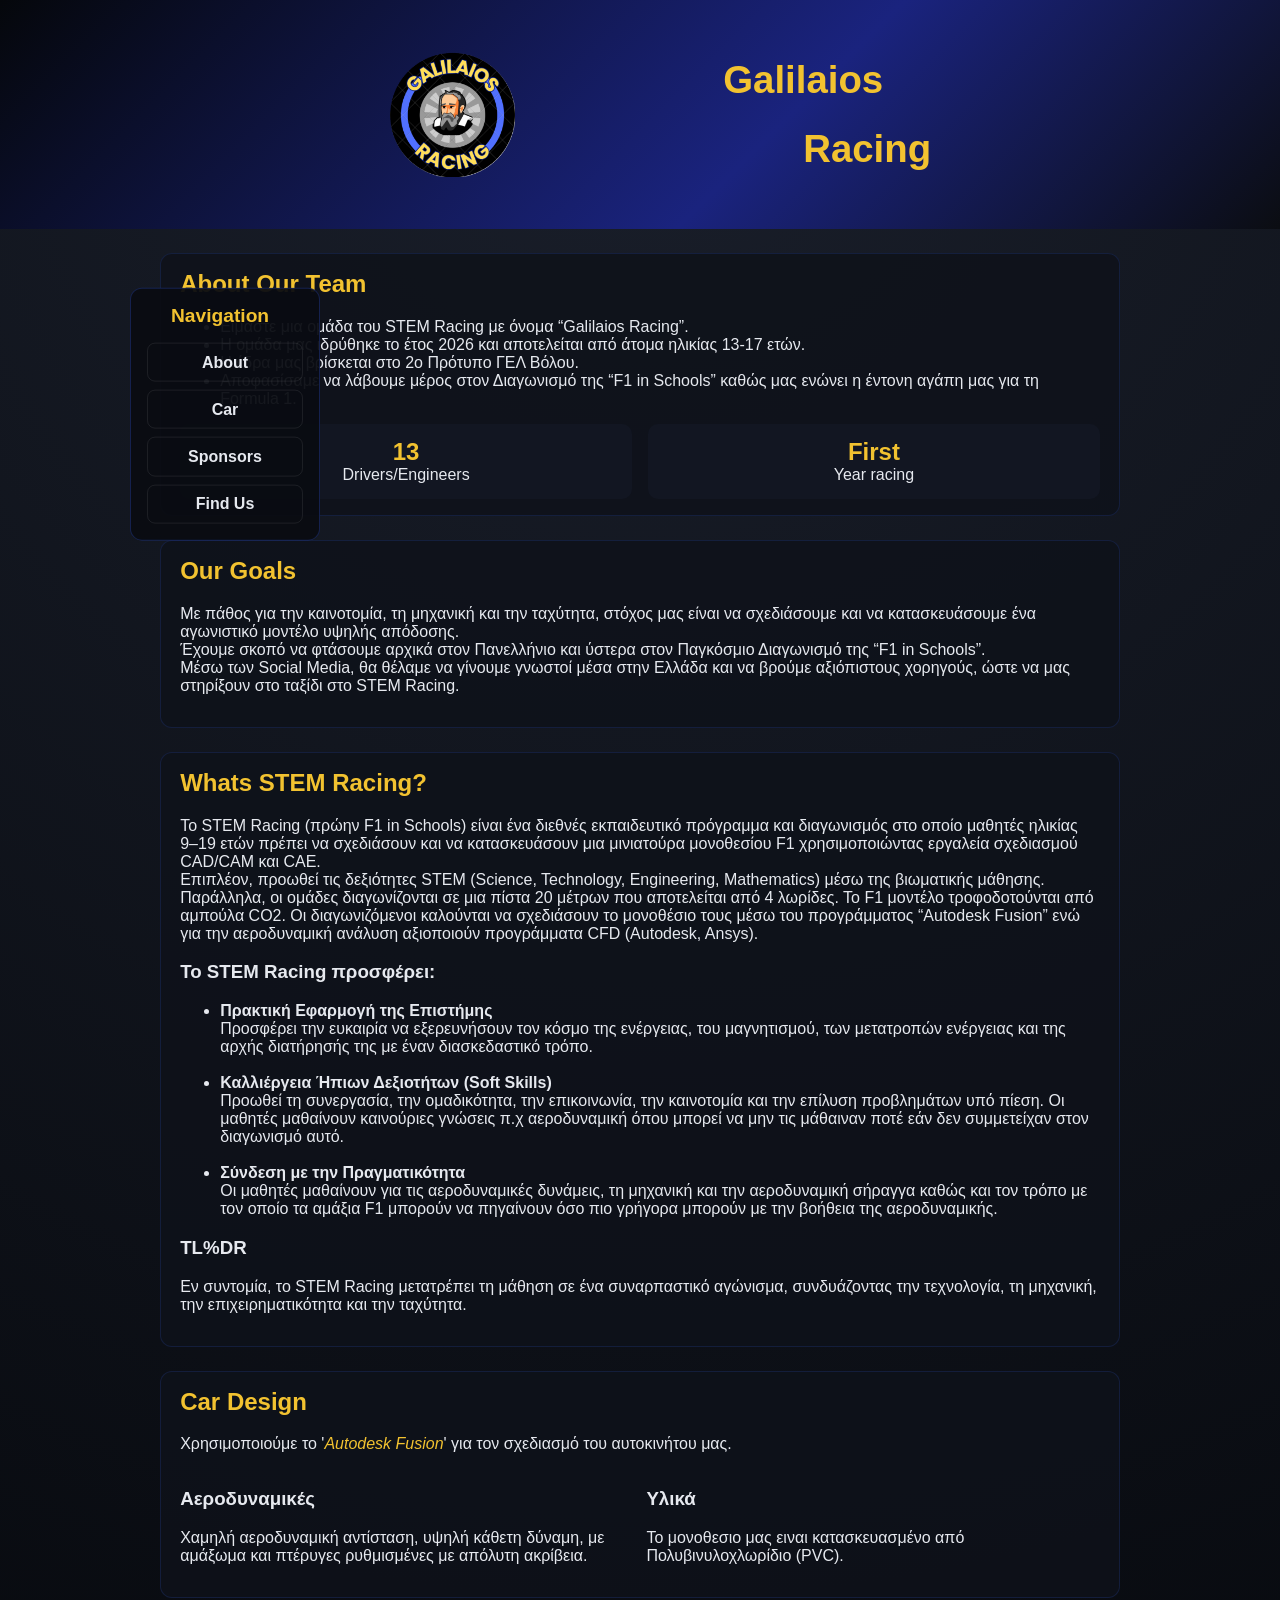
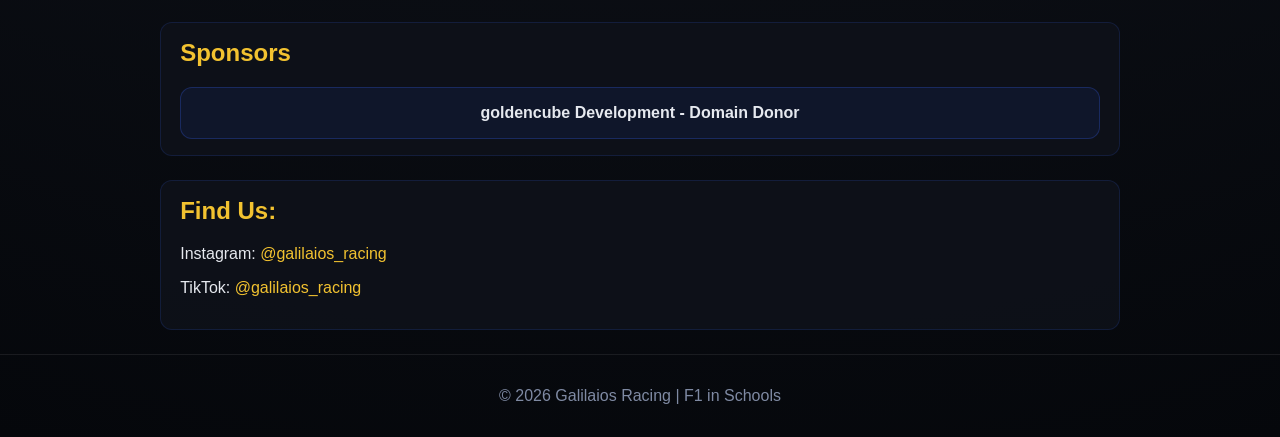
<file: index.html>
<!DOCTYPE html>
<html lang="en">
<head>
  <meta charset="UTF-8" />
  <meta name="viewport" content="width=device-width, initial-scale=1.0"/>
  <title>Galilaios Racing | F1 in Schools Team</title>
  <link rel="stylesheet" href="style.css" />
  <link rel="icon" type="image/png" href="/images/favicon.png" />
</head>
<body>
  <header class="hero">
    <div class="hero-inner">
      <img src="./assets/logo.png" width="10%" height="10%" id="headerIcon">
      <div>
        <h1 id="tetxts">Galilaios</h1> <h1 id="racingText">Racing</h1>
      </div>
    </div>
  </header>

  <nav class="main-nav">
    <h2>Navigation</h2>
    <a href="#about">About</a>
    <a href="#car">Car</a>
    <a href="#sponsors">Sponsors</a>
    <a href="#social">Find Us</a>
  </nav>

  <main>
    <section id="about" class="section">
      <h2>About Our Team</h2>

      <ul>
        <li>Είμαστε μια ομάδα του STEM Racing με όνομα “Galilaios Racing”. </li>
        <li>Η ομάδα μας ιδρύθηκε το έτος 2026 και αποτελείται από άτομα ηλικίας 13-17 ετών. </li>
        <li>H έδρα μας βρίσκεται στο 2ο Πρότυπο ΓΕΛ Βόλου. </li>
        <li>Αποφασίσαμε να λάβουμε μέρος στον Διαγωνισμό της “F1 in Schools” καθώς μας ενώνει η έντονη αγάπη μας για τη Formula 1. </li>
      </ul>
      <ul class="stats">
        <li><strong>13</strong> Drivers/Engineers</li>
        <li><strong>First</strong> Year racing</li>
      </ul>
    </section>

    <section id="goals" class="section">
      <h2>Our Goals</h2>
      <p>Με πάθος για την καινοτομία, τη μηχανική και την ταχύτητα, στόχος μας είναι να σχεδιάσουμε και να κατασκευάσουμε ένα αγωνιστικό μοντέλο υψηλής απόδοσης. <br> Έχουμε σκοπό να φτάσουμε αρχικά στον Πανελλήνιο και ύστερα στον Παγκόσμιο Διαγωνισμό της “F1 in Schools”. <br> Μέσω των Social Media, θα θέλαμε να γίνουμε γνωστοί μέσα στην Ελλάδα και να βρούμε αξιόπιστους χορηγούς, ώστε να μας στηρίξουν στο ταξίδι στο STEM Racing.</p>
    </section>

    <section id="stem" class="section">
      <h2>Whats STEM Racing?</h2>
      <P>
        Το STEM Racing (πρώην F1 in Schools) είναι ένα διεθνές εκπαιδευτικό πρόγραμμα και διαγωνισμός στο οποίο μαθητές ηλικίας 9–19 ετών πρέπει να σχεδιάσουν και να κατασκευάσουν μια μινιατούρα μονοθεσίου F1 χρησιμοποιώντας εργαλεία σχεδιασμού CAD/CAM και CAE. <br> Επιπλέον, προωθεί τις δεξιότητες STEM (Science, Technology, Engineering, Mathematics) μέσω της βιωματικής μάθησης. Παράλληλα, οι ομάδες διαγωνίζονται σε μια πίστα 20 μέτρων που αποτελείται από 4 λωρίδες. Το F1 μοντέλο τροφοδοτούνται από αμπούλα CO2. Οι διαγωνιζόμενοι καλούνται να σχεδιάσουν το μονοθέσιο τους μέσω του προγράμματος  “Autodesk Fusion” ενώ για την αεροδυναμική ανάλυση αξιοποιούν προγράμματα CFD (Autodesk, Ansys).
      </P>
      
      <h3>Το STEM Racing προσφέρει:</h3>
      <ul>
        <li><strong>Πρακτική Εφαρμογή της Επιστήμης</strong> <br> Προσφέρει την ευκαιρία να εξερευνήσουν τον κόσμο της ενέργειας, του μαγνητισμού, των μετατροπών ενέργειας και της αρχής διατήρησής της με έναν διασκεδαστικό τρόπο.</li> <br>
        <li><strong>Καλλιέργεια Ήπιων Δεξιοτήτων (Soft Skills)</strong> <br>  Προωθεί τη συνεργασία, την ομαδικότητα, την επικοινωνία, την καινοτομία και την επίλυση προβλημάτων υπό πίεση. Οι μαθητές μαθαίνουν καινούριες γνώσεις π.χ αεροδυναμική όπου μπορεί να μην τις μάθαιναν ποτέ εάν δεν συμμετείχαν στον διαγωνισμό αυτό.</li> <br>
        <li><strong>Σύνδεση με την Πραγματικότητα</strong> <br>  Οι μαθητές μαθαίνουν για τις αεροδυναμικές δυνάμεις, τη μηχανική και την αεροδυναμική σήραγγα καθώς και τον τρόπο με τον οποίο τα αμάξια F1 μπορούν να πηγαίνουν όσο πιο γρήγορα μπορούν με την βοήθεια της αεροδυναμικής.</li>
      </ul>
      
      <h3>TL%DR</h3>

      <p>
       Εν συντομία, το STEM Racing μετατρέπει τη μάθηση σε ένα συναρπαστικό αγώνισμα, συνδυάζοντας την τεχνολογία, τη μηχανική, την επιχειρηματικότητα και την ταχύτητα.
      </p>
    </section>

    <section id="car" class="section">
      <h2>Car Design</h2>
      <p>Χρησιμοποιούμε το '<i><a href="https://www.autodesk.com/products/fusion-360/overview" target="_blank">Autodesk Fusion</a></i>' για τον σχεδιασμό του αυτοκινήτου μας.</p>
      <div class="card-grid">
        <article class="card">
          <h3>Aεροδυναμικές</h3>
          <p>Χαμηλή αεροδυναμική αντίσταση, υψηλή κάθετη δύναμη, με αμάξωμα και πτέρυγες ρυθμισμένες με απόλυτη ακρίβεια.</p>
        </article>
        <article class="card">
          <h3>Υλικά</h3>
          <p>Το μονοθεσιο μας ειναι κατασκευασμένο από Πολυβινυλοχλωρίδιο (PVC).</p>
        </article>
        <!-- <article class="card">
          <h3>Testing</h3>
          <p>Dynamic and static testing on wind tunnel and track.</p> 
        </article> -->
      </div>
    </section>

    <!-- <section id="events" class="section">
      <h2>Upcoming Events</h2>
      <ul class="events">
        <li><strong>Regionals:</strong> May 20, 2026</li>
        <li><strong>Nationals:</strong> July 15, 2026</li>
        <li><strong>Workshop:</strong> August 8, 2026</li>
      </ul>
    </section> -->

    <section id="sponsors" class="section">
      <h2>Sponsors</h2>
      <div class="sponsor-grid">
        <span>goldencube Development - Domain Donor</span>
        <!-- <span>🏎️ Team Academy</span>
        <span>⚙️ Tech Innovation</span>
        <span>🌐 Local Partner</span> -->
      </div>
    </section>

    <section id="social" class="section">
      <h2>Find Us:</h2>
      <p>Instagram: <a href="https://www.instagram.com/galilaios_racing/" target="_blank">@galilaios_racing</a></p>
      <p>TikTok: <a href="https://tiktok.com/@galilaios_racing" target="_blank">@galilaios_racing</a></p>
    </section>
  </main>

  <footer>
    <p>© 2026 Galilaios Racing | F1 in Schools</p>
  </footer>
</body>
</html>
</file>
<file: style.css>
:root {
  --bg: #0b0d12;
  --paper: #171a22;
  --accent: #f2c230;
  --accent-strong: #ffd54d;
  --blue: #3a66ff;
  --blue-dark: #1f3bb3;
  --text: #e6e9ef;
  --muted: #9aa3b2;
}

* {
  box-sizing: border-box;
}

body {
  margin: 0;
  font-family: "Segoe UI", Roboto, Arial, sans-serif;
  background: radial-gradient(circle at top, #1a1f2b 0%, #05070b 100%);
  color: var(--text);
}

a {
  color: var(--accent);
  text-decoration: none;
}
a:hover {
  color: var(--accent-strong);
  text-decoration: underline;
}

.hero {
  background: linear-gradient(135deg, #05070b 0%, #1a237e 60%, #0b0d12 100%);
  background-repeat: no-repeat;
  background-size: contain;
  padding: 2rem 1rem;
}

.hero-inner {
  display: flex;
  align-items: center;
  gap: 13rem;
}

.hero-inner h1 {
  font-size: 2.4rem;
  color: var(--accent);
}

.hero-inner p {
  margin: 0 1rem 1.2rem;
  color: var(--muted);
}

.btn {
  display: inline-block;
  background: linear-gradient(135deg, var(--accent), var(--accent-strong));
  color: #1a1a1a;
  padding: 0.7rem 1.3rem;
  border-radius: 22px;
  font-weight: 700;
}
.btn:hover {
  opacity: 0.95;
}

.main-nav {
  position: absolute;
  left: 130px;
  top: 46%;
  transform: translateY(-50%);
  display: flex;
  flex-direction: column;
  gap: 0.5rem;
  padding: 1rem;
  background: rgba(10, 12, 18, 0.95);
  border-radius: 12px;
  width: 190px;
  z-index: 100;
  border: 1px solid rgba(58, 102, 255, 0.25);
}

.main-nav a {
  color: var(--text);
  border: 1px solid rgba(255, 255, 255, 0.08);
  border-radius: 8px;
  padding: 0.6rem 1rem;
  font-weight: 600;
  text-align: center;
  display: block;
}

.main-nav a:hover {
  background: rgba(58, 102, 255, 0.15);
  border-color: var(--blue);
}

.main-nav h2 {
  margin: 0 1.5rem 0.5rem;
  font-size: 1.2rem;
  color: var(--accent);
}

.section {
  max-width: 960px;
  margin: 1.5rem auto;
  padding: 1rem 1.2rem;
  background: rgba(15, 18, 26, 0.85);
  border: 1px solid rgba(58, 102, 255, 0.15);
  border-radius: 12px;
}

.section h2 {
  margin-top: 0;
  color: var(--accent);
}

.stats {
  list-style: none;
  margin: 1rem 0 0;
  padding: 0;
  display: flex;
  gap: 1rem;
}

.stats li {
  background: #121622;
  padding: 0.9rem 1rem;
  border-radius: 10px;
  flex: 1;
  text-align: center;
}

.stats strong {
  display: block;
  font-size: 1.5rem;
  color: var(--accent);
}

.card-grid,
.sponsor-grid {
  display: grid;
  gap: 0.8rem;
}

.card-grid {
  grid-template-columns: repeat(auto-fit, minmax(190px, 1fr));
}

.sponsor-grid {
  grid-template-columns: repeat(auto-fit, minmax(200px, 1fr));
}

.sponsor-grid span {
  background: rgba(58, 102, 255, 0.08);
  padding: 1rem;
  border-radius: 12px;
  text-align: center;
  font-weight: 600;
  border: 1px solid rgba(58, 102, 255, 0.25);
  transition: all 0.3s ease;
}

.sponsor-grid span:hover {
  background: rgba(58, 102, 255, 0.18);
  transform: translateY(-2px);
}

.events {
  margin: 0.8rem 0 0;
  padding-left: 1rem;
  color: var(--muted);
}

.events li {
  margin-bottom: 0.4rem;
}

footer {
  padding: 1rem;
  text-align: center;
  color: #7f8aa3;
  border-top: 1px solid rgba(255, 255, 255, 0.08);
}

#headerIcon {
  display: flex;
  margin-left: 30%;
}

#racingText {
  display: flex;
  margin-left: 5rem;
}
</file>
